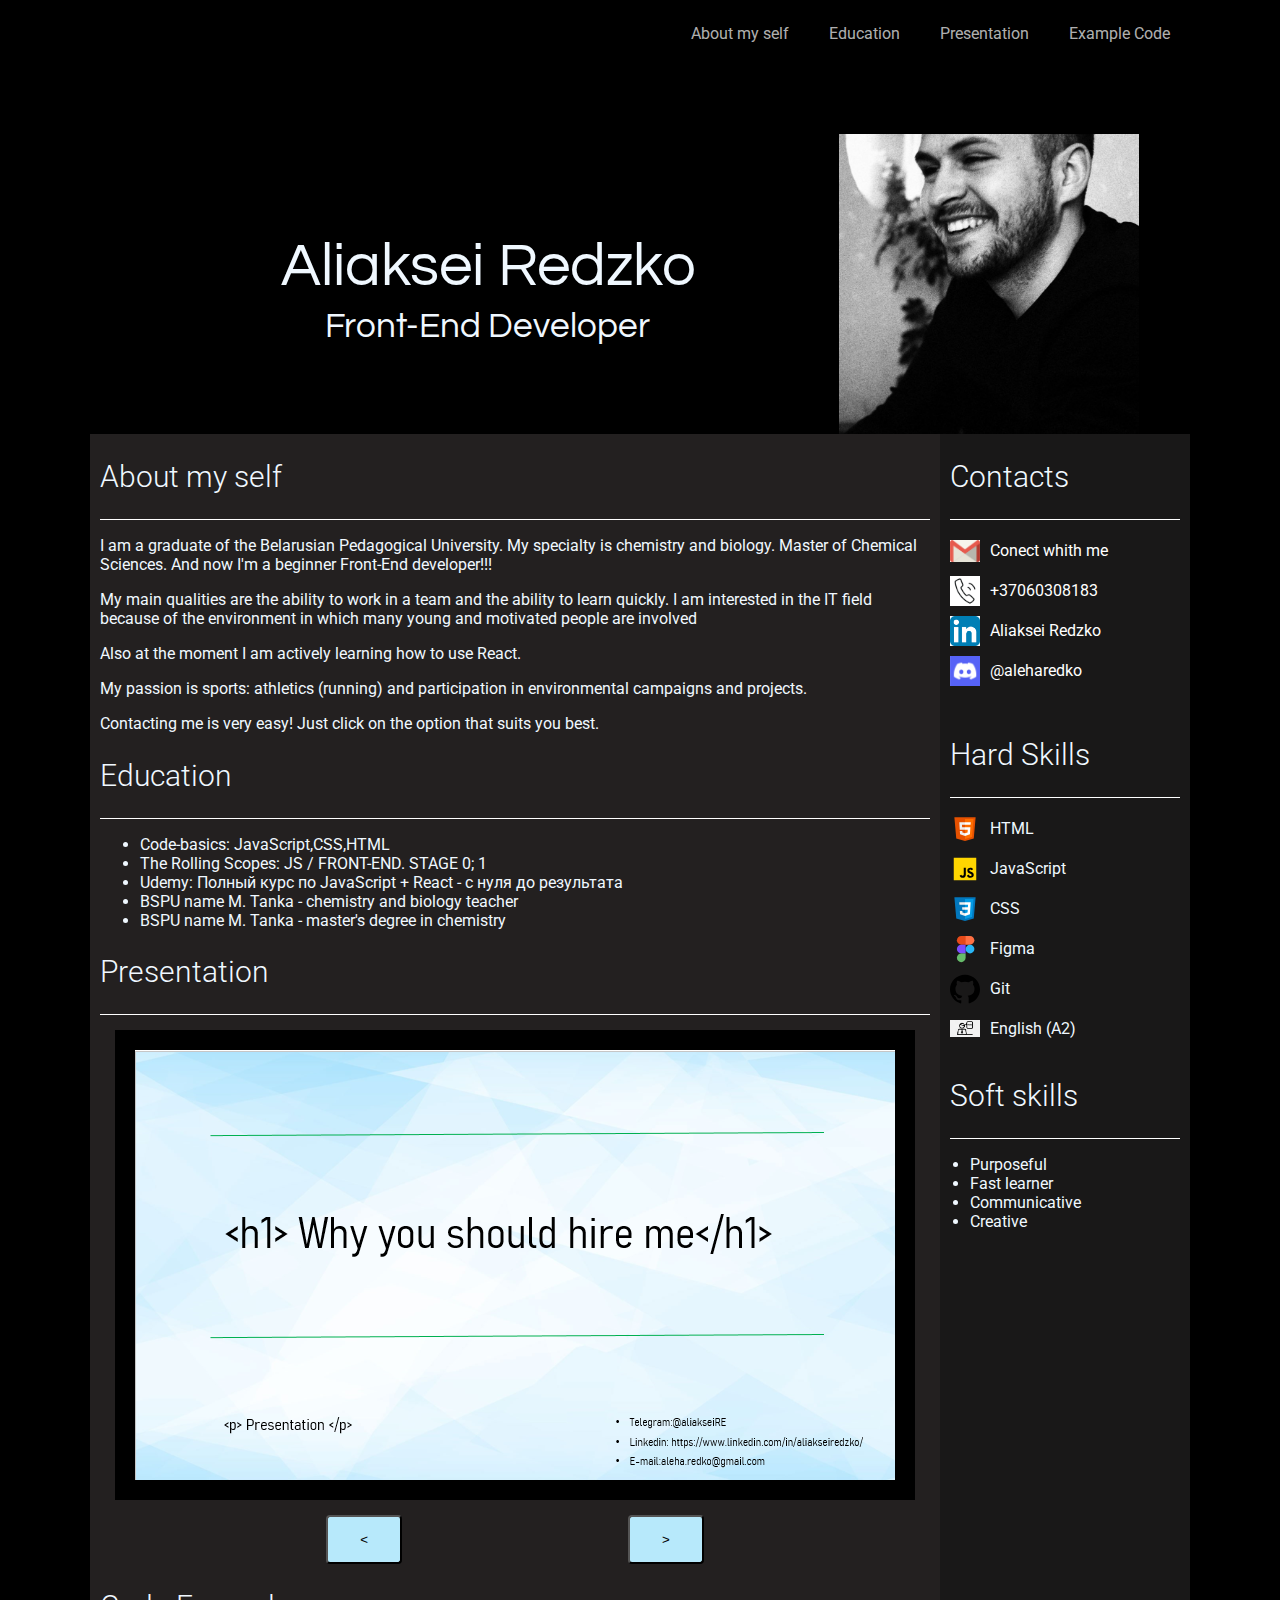
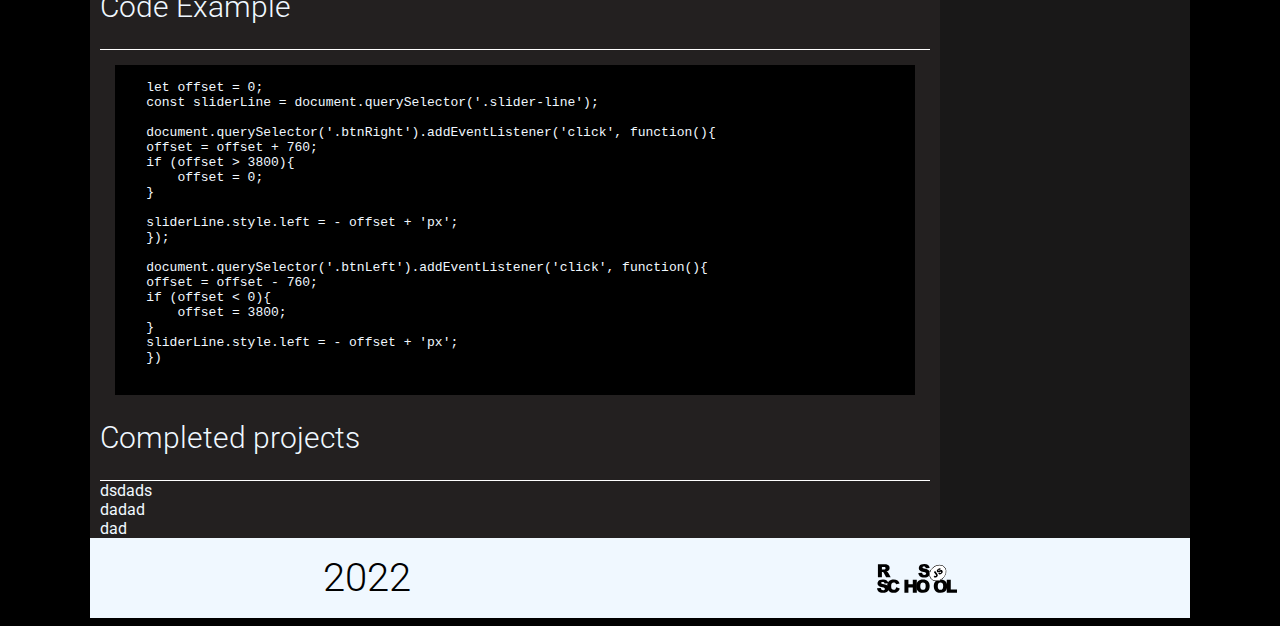
<file: index.html>
<!DOCTYPE html>
<html lang="en">
<head>
    <meta charset="UTF-8">
    <meta http-equiv="X-UA-Compatible" content="IE=edge">
    <meta name="viewport" content="width=device-width">
    <title>CV Aliaksei Redzko</title>
    <link href="./style.css" rel="stylesheet" type="text/css">
    <link rel="preconnect" href="https://fonts.googleapis.com">
    <link rel="preconnect" href="https://fonts.gstatic.com" crossorigin>
    <link rel="preconnect" href="https://fonts.googleapis.com">
    <link rel="preconnect" href="https://fonts.gstatic.com" crossorigin>
    <link href="https://fonts.googleapis.com/css2?family=Questrial&display=swap" rel="stylesheet">
    <link href="https://fonts.googleapis.com/css2?family=Roboto:ital,wght@0,300;0,400;0,500;1,300;1,400&display=swap" rel="stylesheet">
    <link rel="icon" href="/assents/myFoto.jpg" type="image/jpg" sizes="32x32">
</head>
<body>
    <div class="wrapper">

        <div class="durgerButton"></div>

        <nav class="navBar">
            <div class="container">
                <div class="navBar_wrap">
                <div class="hamb">
                    <div class="hamb_field" id="hamb">
                        <span class="bar"></span>
                        <span class="bar"></span>
                        <span class="bar"></span>
                    </div>
                </div>
                <ul class="menu" id="menu">
                    <li><a href="#About_my_self" class="navItem">About my self</a></li>
                    <li><a href="#Education" class="navItem">Education</a></li>
                    <li><a href="#Presentation" class="navItem">Presentation</a></li>
                    <li><a href="#Example_Code" class="navItem">Example Code</a></li>
                </ul>
                </div>
            </div>      
        </nav>

        <div class="popup" id="popup"></div>

        <header class="header">
            <div class="headerLine">
                        <img src="/assents/my_foto.jpg" alt="My foto" class="myFoto">

                    <div class="headerContentText">
                        <h1 class="h1HeaderContentText">Aliaksei Redzko</h1>
                        <h2 class="h2HeaderContentText">Front-End Developer</h2>
                    </div>
            </div>
            
        </header>

        <main>
            
            <div class="mainContainer">  
                <aside class="aside">
                    <div class="asideContainer">
                        <section class="contact">
                            <h2>Contacts</h2>
                            <hr>
                            <ul class="ulAsideContacts">
                                <li class="liAsideContacts liAsideContactsMail" title="Follow the link"><a href="mailto:aleharedko@gmail.com" 
                                    class="hrefClick" target="_blank">Conect whith me</a></li>

                                <li class="liAsideContacts liAsideContactsTelefon"><a href="tel:+37060308183" class="hrefClick"> +37060308183</a></li>

                                <li class="liAsideContacts liAsideContactsLinkedin" title="Follow the link"><a href="https://www.linkedin.com/in/aliakseiredzko/" 
                                    class="hrefClick" target="_blank">Aliaksei Redzko </a></li>

                                <li class="liAsideContacts liAsideContactsDiscord"><a href="https://discordapp.com/users/394228178991710218" title="Follow the link" 
                                    class="hrefClick" target="_blank">@aleharedko</a></li>
                            </ul>
                        </section>

                        <section class="hardSkills">
                            <h2>Hard Skills</h2>
                            <hr>
                            <ul class="skillsItemsLisst">
                                <li class="skills_items skills_html">HTML </li>
                                <li class="skills_items skills_js">JavaScript</li>
                                <li class="skills_items skills_css">CSS</li>
                                <li class="skills_items skills_figma">Figma</li>
                                <li class="skills_items skills_git"> Git</li>
                                <li class="skills_items skills_language">English (A2)</li>
                            </ul>
                        </section>

                        <section class="softSkills">
                            <h2>Soft skills</h2>
                            <hr>
                            <ul class="softSkillsList">
                                <li class="">Purposeful</li>
                                <li class="">Fast learner</li>
                                <li class="">Communicative</li>
                                <li class="">Creative</li>
                            </ul>
                        </section> 
                    </div>
                </aside>

                <div class="mainInformation">
                    <div class="mainInformationContainer">
                        <div class="shortlyAboutMySelf">
                            <section>
                                <h2 id="About_my_self">About my self</h2>
                                <hr>
                                <div class = "textShortlyAboutMySelf">
                                    <p>I am a graduate of the Belarusian Pedagogical University. My specialty is chemistry and biology. Master of Chemical Sciences. And now I'm a beginner Front-End developer!!!</p>
                                    <p>My main qualities are the ability to work in a team and the ability to learn quickly.
                                        I am interested in the IT field because of the environment in which many young and motivated people are involved</p>
                                    <p>Also at the moment I am actively learning how to use React.</p> 
                                    <p>My passion is sports: athletics (running) and participation in environmental campaigns and projects.</p>
                                    <p>Contacting me is very easy! Just click on the option that suits you best.</p>
                                </div>
                            </section>    
                        </div>
                            
                        <div class="educationContant">
                                <section class="education">
                                    <h2 id="Education">Education</h2>
                                    <hr>
                                    <ul class="educationList">
                                        <li>Code-basics: JavaScript,CSS,HTML </li>
                                        <li>The Rolling Scopes: JS / FRONT-END. STAGE 0; 1</li>  
                                        <li>Udemy: Полный курс по JavaScript + React - с нуля до результата </li>
                                        <li>BSPU name M. Tanka - chemistry and biology teacher</li>
                                        <li>BSPU name M. Tanka - master's degree in chemistry</li>
                                    </ul>
                                </section>
                        </div>

                        <div class="demonstrationMyself">
                            <h2 id="Presentation">Presentation</h2>
                            <hr>
                            <div class="sliderContainer">                            
                                <div class="slider">
                                    <div class="slider-line">
                                        <img src="/assents/Screenshot_1.png" alt="ferst slid" class="imgSlider">
                                        <img src="/assents/Screenshot_2.png" alt="why me1" class="imgSlider">
                                        <img src="/assents/Screenshot_3.png" alt="why me2" class="imgSlider">
                                        <img src="/assents/Screenshot_4.png" alt="negative sid" class="imgSlider">
                                        <img src="/assents/Screenshot_5.png" alt="summing up" class="imgSlider"> 
                                        <img src="/assents/Screenshot_6.png" alt="success" class="imgSlider">
                                    </div>
                                </div>
                                
                            </div >
                                <div class='positionButton'>
                                    <button class="btnLeft"> < </button>
                                    <button class="btnRight"> > </button>
                                    <script src="/script.js" class="btnRight" ></script>
                                </div>
                           
                        </div>

                        <div class="exampleCoD">
                            <section class="example">
                                <h2 id="Example_Code">Code Example</h2>
                                <hr>
                                    <div class="exampleCodContainer">
                                        <div class="exampleCodBackspace">
                                            <pre>
                                                <code>
    let offset = 0;
    const sliderLine = document.querySelector('.slider-line');

    document.querySelector('.btnRight').addEventListener('click', function(){
    offset = offset + 760;
    if (offset > 3800){
        offset = 0;
    }

    sliderLine.style.left = - offset + 'px';
    });

    document.querySelector('.btnLeft').addEventListener('click', function(){
    offset = offset - 760;
    if (offset < 0){
        offset = 3800;
    }
    sliderLine.style.left = - offset + 'px';
    })
                                                </code>
                                            </pre> 
                                        </div>
                                    </div>
                            </section>  
                        
                        </div> 
                        
                        <div>
                            <section>
                                <h2>Completed projects</h2>
                                <hr>
                                <div>dsdads</div>
                                <div>dadad</div>
                                <div>dad</div>
                            </section>
                        </div>
                            
                    </div>    
               
                 </div>    
            </div>       
        </main>
        
        <footer class="footer"> 
                <div class="textFooter">2022</div>
                <img src="/assents/rs_school_js.svg" alt="rs_school_js" class="rs_school_js">   
        </footer>
    
    </div>
    
</body>
</html>
</file>
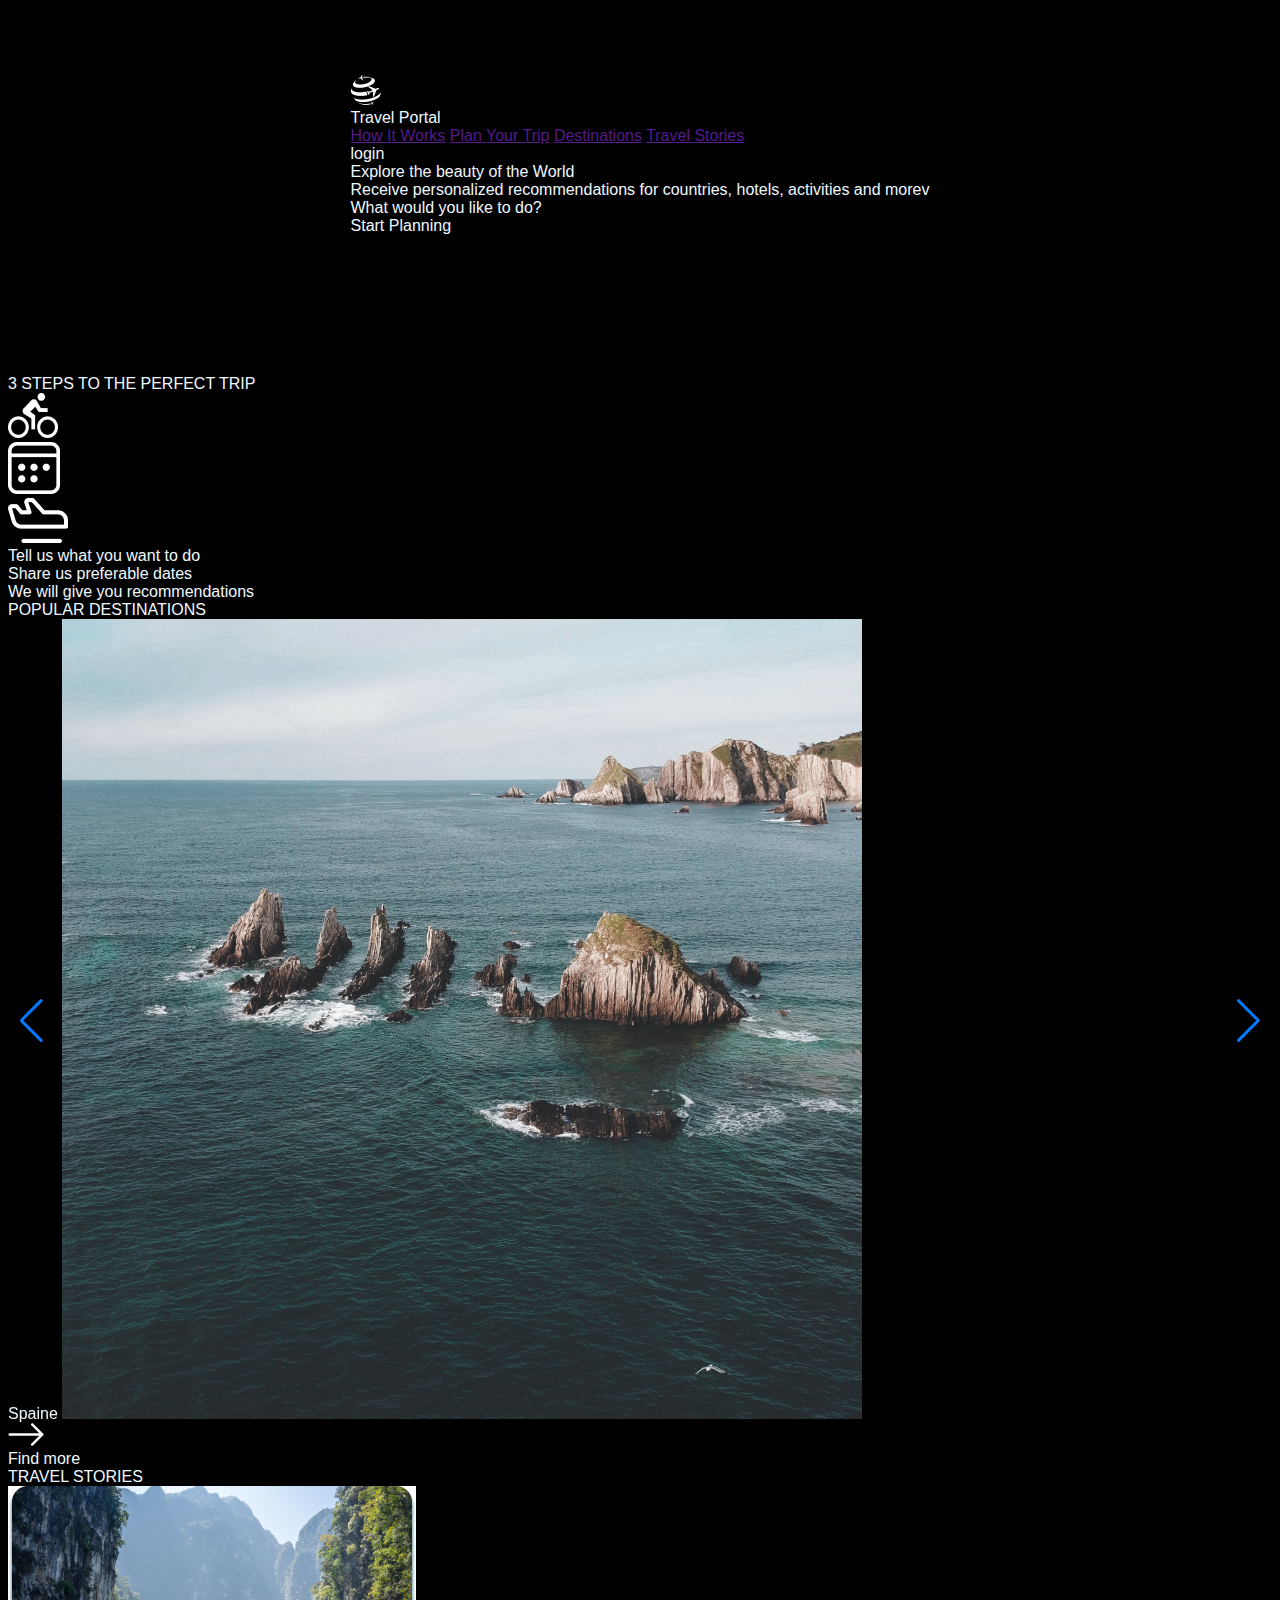
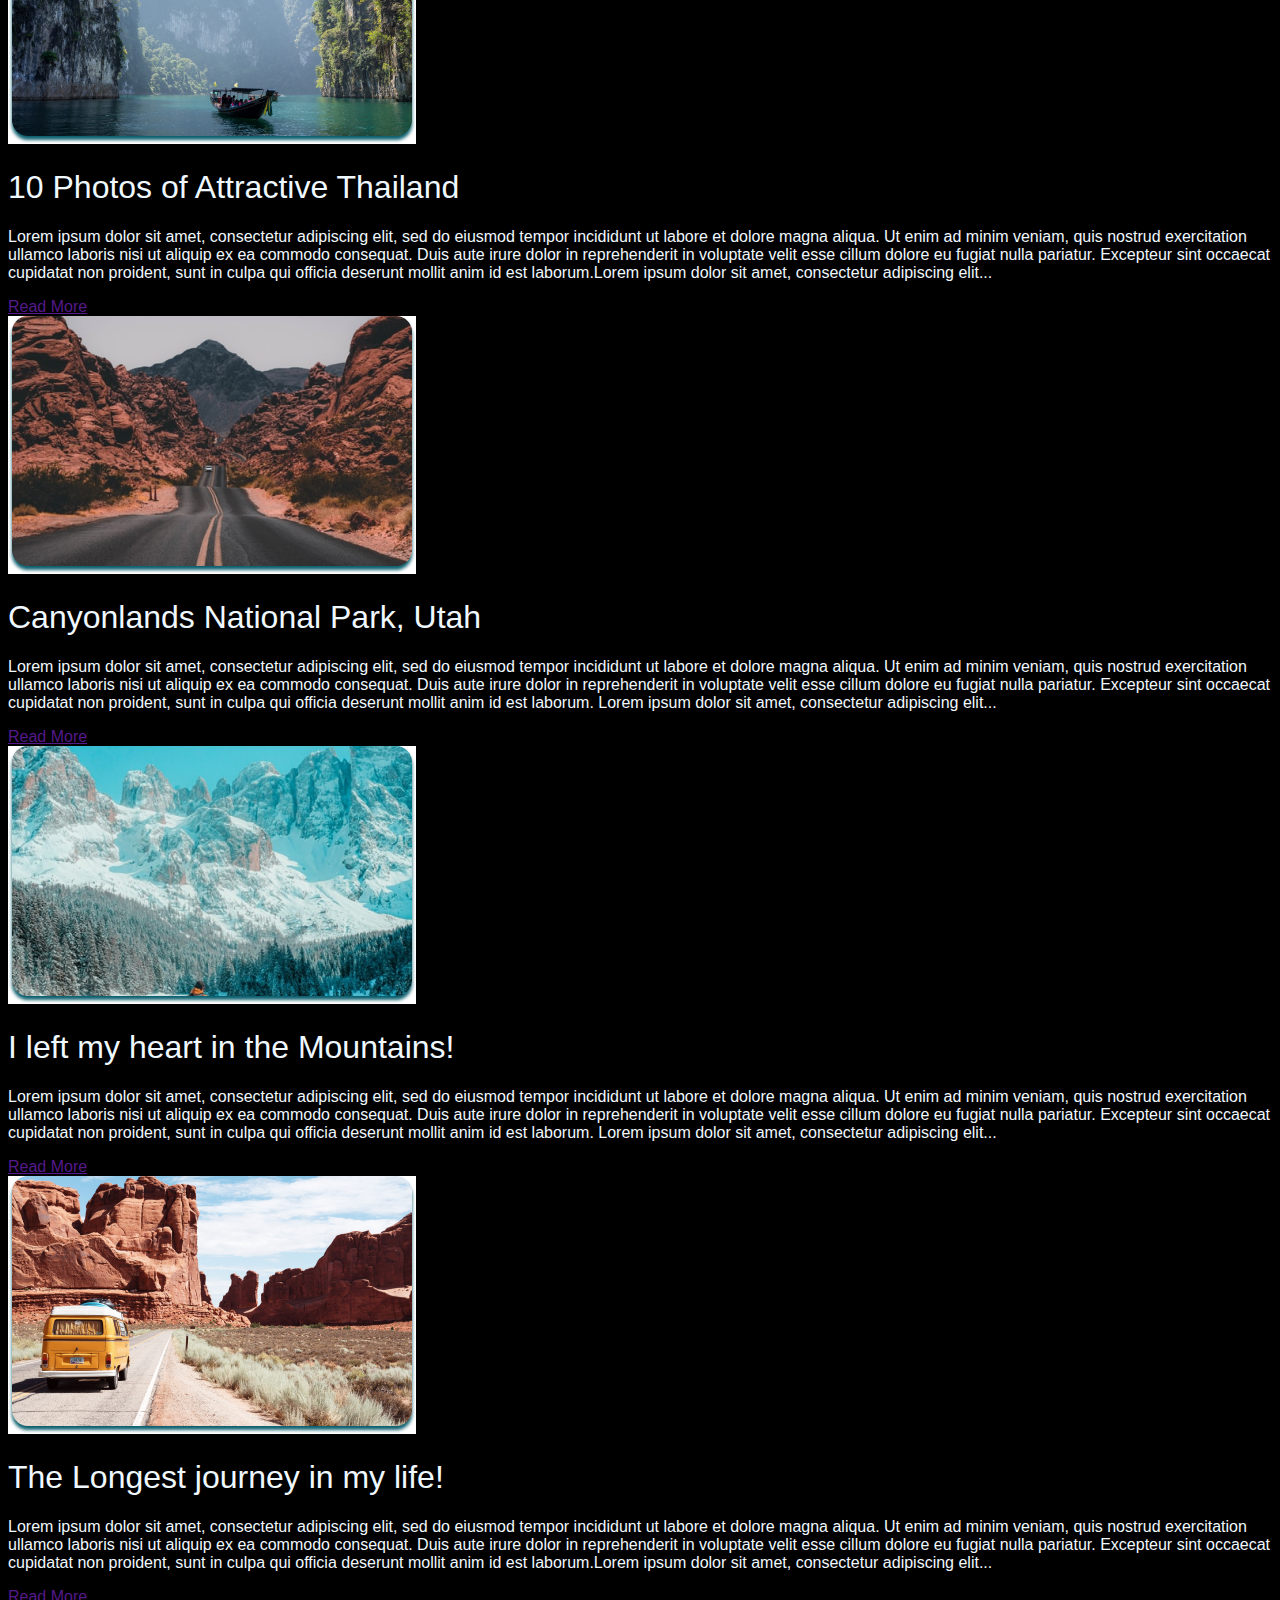
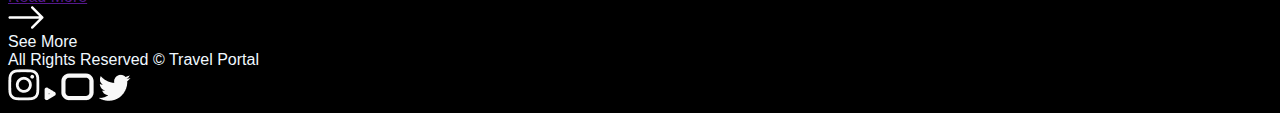
<file: index1.html>
<!DOCTYPE html>
<html lang="en">
<head>
    <meta charset="UTF-8">
    <meta http-equiv="X-UA-Compatible" content="IE=edge">
    <meta name="viewport" content="width=device-width, initial-scale=1.0">
    <link rel="stylesheet" href="style.css">
    <link rel="preconnect" href="https://fonts.googleapis.com">
    <link rel="preconnect" href="https://fonts.gstatic.com" crossorigin>
    <link href="https://fonts.googleapis.com/css2?family=Red+Hat+Text:wght@300;400;500&display=swap" rel="stylesheet">
    <link rel="preconnect" href="https://fonts.googleapis.com">
    <link rel="preconnect" href="https://fonts.googleapis.com">
    <link rel="preconnect" href="https://fonts.gstatic.com" crossorigin>
    <link href="https://fonts.googleapis.com/css2?family=Aleo:ital,wght@0,400;0,700;1,300;1,400&family=Red+Hat+Text:wght@300;400;500&display=swap" rel="stylesheet">
    <link rel="stylesheet" href="https://cdn.jsdelivr.net/npm/swiper@8/swiper-bundle.min.css"/>
    <script src="https://cdn.jsdelivr.net/npm/swiper@8/swiper-bundle.min.js"></script>
    <title>Travel1</title>
</head>

<body> 
    <header>
        <div class="header">
            <div class="red_table"> 
                <div class="header_container">
                    <div class="header_line">
                        <div class="header_logo">
                            <img src="/assets/img/logo.png" alt="headerLogo">
                        </div>

                        <div class="name_syt">Travel Portal</div>

                    
                        <div class="nav">
                            <a href="" class="nav_item">How It Works</a>
                            <a href="" class="nav_item">Plan Your Trip</a>
                            <a href="" class="nav_item">Destinations</a>
                            <a href="" class="nav_item">Travel Stories</a>
                        </div>

                        <div class="buttont_login">
                            <a class="btn_text">login</a>
                        </div>  
                    </div>

                    <div class="header_line_center">
                        <div class="header_titel"> Explore the beauty of the World</div>

                        <div class="sub_title"> Receive personalized recommendations for countries, hotels, activities and morev</div >
                     
                        <div class="table_header_line_center">
                           <div class="table_header_line_center_text"> What would you like to do?</div>
                            <div class="button_header_line_center">
                                <div class="button_header_line_center_text">Start Planning</div>
                            </div>
                        </div>

                    </div>
                </div>         
            </div>    
             
        </div>

    </header>
    <main id="main">
       
        <div class="text_steps">3 STEPS TO THE PERFECT TRIP</div>    
        
        <div class="after_header_three_steps_table">
            
                <div class="table_img_three_steps_one">
                    <img src="/assets/img/Vector.png" alt="steps one" class="img_three_steps" ><a></a>
                </div>  
            
                <div class="table_img_three_steps_two">
                    <img src="/assets/img/Vector (1).png" alt="steps two" class="img_three_steps" ><a></a>
                </div>

                <div class="table_img_three_steps_three">
                    <img src="/assets/img/Vector (2).png" alt="steps three" class="img_three_steps" ><a></a>
                </div>
        </div>  

        <div class="after_header_three_steps_table_text">
            <div class="text_three_steps">Tell us what you want to do</div>
            <div class="text_three_steps">Share us preferable dates </div>
            <div class="text_three_steps">We will give you recommendations</div>
        </div>  

        <div class="popular_destinations_text">POPULAR DESTINATIONS</div>

        <script src="https://cdn.jsdelivr.net/npm/swiper@8/swiper-bundle.min.js"></script>
        
        <!--<script src="/script.js"></script>-->

        <div class="swiper">
            
            <div class="swiper-wrapper">
                
                <div class="swiper-slide">Spaine
                    <img src="/assets/img/spaine  full.jpg" alt="Spaine">
                </div>

                <div class="swiper-slide">Japan
                    <img src="/assets/img/japan.jpg" alt="Japan">
                </div>

                <div class="swiper-slide">USA
                    <img src="/assets/img/usa full.jpg" alt="USA">
                </div>
            
            </div>
            <!-- If we need pagination - нумерация страниц
            <div class="swiper-pagination"></div>-->
        
            
            <div class="swiper-button-prev"></div>
            <div class="swiper-button-next"></div>
        
            <!-- If we need scrollbar - полоса прокрутки
            <div class="swiper-scrollbar"></div>-->
        </div>

        
        <div class="button_find_more">
             <img src="/assets/img/стрелка.png" alt="arrow">
            <div class="button_find_more_text" class="arrow_button_find_more">Find more</div> 
        </div>
        
        <div class="text_travel_stories">TRAVEL STORIES</div>

        <div class="travel_stories_block">
                    <div class="travel_stories_container">
                        <div class="travel_stories_bg">
                            <div class="travel_stories_content">
                                <div class="img_travel_stories_container">
                                        <img src="/assets/img/Rectangle 15.jpg" alt="10 Photos of Attractive Thailand">
                                        <div class="text_travel_stories_container">
                                            <h1 class="h1_text">10 Photos of Attractive Thailand</h1>
                                            <p class="p_text">Lorem ipsum dolor sit amet, consectetur adipiscing elit, sed do eiusmod tempor incididunt ut labore et dolore magna aliqua. 
                                                Ut enim ad minim veniam, quis nostrud exercitation ullamco laboris nisi ut aliquip ex ea commodo consequat. Duis aute irure dolor in reprehenderit in voluptate velit esse cillum dolore eu fugiat nulla pariatur. 
                                                Excepteur sint occaecat cupidatat non proident, sunt in culpa qui officia deserunt mollit anim id est laborum.Lorem ipsum dolor sit amet, consectetur adipiscing elit... 
                                                </p>
                                            <a href="" class="link_reda_more">Read More</a>
                                            
                                        </div>
                                    </div>

                                    <div class="img_travel_stories_container">
                                        <img src="/assets/img/Rectangle 16.jpg" alt="Canyonlands National Park, Utah">
                                        <div class="text_travel_stories_container">
                                            <h1 class="h1_text">Canyonlands National Park, Utah</h1>
                                            <p class="p_text">Lorem ipsum dolor sit amet, consectetur adipiscing elit, sed do eiusmod tempor incididunt ut labore et dolore magna aliqua. 
                                                Ut enim ad minim veniam, quis nostrud exercitation ullamco laboris nisi ut aliquip ex ea commodo consequat. 
                                                Duis aute irure dolor in reprehenderit in voluptate velit esse cillum dolore eu fugiat nulla pariatur. 
                                                Excepteur sint occaecat cupidatat non proident, sunt in culpa qui officia deserunt mollit anim id est laborum.
                                                Lorem ipsum dolor sit amet, consectetur adipiscing elit... 
                                                </p>
                                                <a href="" class="link_reda_more">Read More</a>
                                        </div>
                                    </div>

                                    <div class="img_travel_stories_container">
                                        <img src="/assets/img/Rectangle 17.jpg" alt="I left my heart in the Mountains!">
                                        <div class="text_travel_stories_container">
                                            <h1 class="h1_text">I left my heart in the Mountains!</h1>
                                            <p class="p_text"> Lorem ipsum dolor sit amet, consectetur adipiscing elit, sed do eiusmod tempor incididunt ut labore et dolore magna aliqua. 
                                                Ut enim ad minim veniam, quis nostrud exercitation ullamco laboris nisi ut aliquip ex ea commodo consequat. 
                                                Duis aute irure dolor in reprehenderit in voluptate velit esse cillum dolore eu fugiat nulla pariatur. 
                                                Excepteur sint occaecat cupidatat non proident, sunt in culpa qui officia deserunt mollit anim id est laborum.
                                                Lorem ipsum dolor sit amet, consectetur adipiscing elit... 
                                                </p>
                                            <a href="" class="link_reda_more">Read More</a>
                                        </div>
                                    </div>

                                    <div class="img_travel_stories_container">
                                        <img src="/assets/img/Rectangle 17 (1).jpg" alt="The Longest journey in my life!">
                                        <div class="text_travel_stories_container">
                                            <h1 class="h1_text">The Longest journey in my life!</h1>
                                            <p class="p_text">Lorem ipsum dolor sit amet, consectetur adipiscing elit, sed do eiusmod tempor incididunt ut labore et dolore magna aliqua.
                                                Ut enim ad minim veniam, quis nostrud exercitation ullamco laboris nisi ut aliquip ex ea commodo consequat. 
                                                Duis aute irure dolor in reprehenderit in voluptate velit esse cillum dolore eu fugiat nulla pariatur. 
                                                Excepteur sint occaecat cupidatat non proident, sunt in culpa qui officia deserunt mollit anim id est laborum.Lorem ipsum dolor sit amet, consectetur adipiscing elit... 
                                                </p>
                                                <a href="" class="link_reda_more">Read More</a>
                                        </div>
                                        
                                    </div>

                                    <div class="see_more">
                                        <img src="/assets/img/стрелка.png" alt="arrow">
                                        <div class="text_see_more">See More</div> 
                                    </div>

                                </div>
                                
                                <div class="footer_block">
                                    <div class="text_footer_block">All Rights Reserved © Travel Portal</div>
                                    <div class="img_footer_block">
                                        <img src="/assets/img/instagram.png" alt="instagram" class="">
                                        <img src="/assets/img/youtube-2.png" alt="youtube" class="">
                                        <img src="/assets/img/youtube-1.png" alt="youtube" class="">
                                        <img src="/assets/img/twiter.png" alt="twiter" class="">

                                </div>
                            </div>
                        </div>
                    </div>
            
                    
     </div> 

        

        
    </main>  
</body>
</html>
</file>
<file: style.css>
body{
    background-color: black;
    color: aliceblue;
    font-family: 'Roboto', sans-serif;
}

hr{
    border: none;
    background-color: white;
    height: 1px;
    width: 100%;
    margin: 0px;
}

h1{
    font-weight: 300;
}

h2{
    font-weight: 300;  
    font-size: 30px;
}

.header{
    height: 300px;
    width: 100%;
    margin-top: 75px;  
    padding: 0;
    display: flex;
    justify-content: center;
}

.navBar{
    position: relative;
    left: 0;
    top: 0;
    width: 100%;
    background-color: rgb(0, 0, 0);

}

.navBar_wrap{
    display: flex;
    justify-content: flex-end;
    height: 100%;
}

.hamb{
    display: none;
}

.popup{
    display: none;
}

.menu > li > a {
    text-decoration: none;
    
}

.menu > li {
    list-style-type: none;
}

.navBar_wrap .menu{
    display: flex;
}

.navBar_wrap .menu > li > a {
    display: flex;
    align-items: center;
    padding: 0 20px;
    color: rgba(255, 255, 255, 0.7);
}

.navBar_wrap .menu > li > a:hover {
    color:rgb(0, 0, 0), 1;
}

@media (max-width: 1000px) {
    .navBar_wrap .menu {
        display: none;
    }
    .hamb{
        display: flex;
        align-items: center;
    }
    .hamb_field{
        padding: 10px 20px;
    }
    .bar{
        display: block;
        width: 30px;
        height: 3px;
        margin: 6px auto;
        background: white;
    }
    .popup{
        position: fixed;
        top: -100%;
        width: 900px;
        height: 50px;
        background-color: rgb(0, 0, 0);
        display: flex;
        transition: 0.3s;
    }
    .popup.open{
        top: 0;
    }

    .popup .menu{
        display: flex;
        align-items: flex-end;
        
    }
}

.navItem{
 padding-right: 20px;  
 color: aliceblue; 
}

.h1HeaderContentText{
    font-size: 60px;
    margin-bottom: 10px;
    margin-right: 142px;
    position: relative;
    animation: shadow  2s infinite ease-in-out;
}

.h2HeaderContentText{
    font-size: 35px;
    font-weight: 300;
    position: relative;
    margin: 10px 0px 28px 44px;
}

.wrapper{
    width: 1100px;
    display: flex;
    flex-direction: column;
    min-height: 100%;
    margin: auto;
}

.myFoto{
    width: 300px;
    height: 300px;
    border: 1px solid black;
    float: right;
    
}

.headerLine{
    width: 1000px;
    display: flex;
    flex-direction: row-reverse;
    align-items: center;
    justify-content: flex-start;
   
}

.mainContainer{
    display: flex;
    flex-direction: row-reverse;
}



.liAsideContactsMail{
    background-image: url(/assents/мэйл.png);
}

.liAsideContactsTelefon{
    background-image: url(/assents/телефон.jpg);
}

.liAsideContactsLinkedin{
    background-image: url(/assents/линкидин.png);
}

.liAsideContactsDiscord{
    background-image: url(/assents/дискорд.png);
}

.ulAsideContacts{
    display: flex;
    flex-direction: column;
    padding-left: 0px;
}

.liAsideContacts{
    display: flex;
    align-items: center;
    background-repeat: no-repeat;
    background-size: 48px;
    margin-bottom: 10px;
    min-height: 30px;
    padding-left: 40px;
    background-size: 30px;
    background-position: left center;
}

.contact{
    display: flex;
    flex-direction: column;
}

.contact, .hardSkills, .softSkills{
    margin-left: 10px;
    margin-right: 10px;
}

.hrefClick{
    text-decoration: none;
    color: white;
}

.headerContent{
    margin-left: 40px;
}

.mainInformation{
    background-color: rgb(35, 32, 32);
}

.mainInformationContainer{
    margin-left: 10px;
    margin-right: 10px;

}

.asideContainer{
    background-color: rgb(25, 24, 24);
    width: 250px;
    height: 100%;
}

.skillsItemsLisst{
    display: flex;
    flex-direction: column;
    padding-left: 0px;
}

.headerContentText{
    font-family: 'Questrial', sans-serif
}

.skills_html{
    background-image: url(/assents/html.svg);
}

.skills_js{
    background-image: url(/assents/javascript.svg);
}

.skills_css{
    background-image: url(/assents/css.svg);
}

.skills_figma{
    background-image: url(/assents/figma.svg);
}

.skills_git{
    background-image: url(/assents/github.svg);
}

.skills_language{
    background-image: url(/assents/png-clipart-speech-computer-icons-english-person-language-mimosa-tree-english-text.png);
}

.skills_items{
    display: flex;
    align-items: center;
    background-repeat: no-repeat;
    background-size: 48px;
    margin-bottom: 10px;
    min-height: 30px;
    padding-left: 40px;
    background-size: 30px;
    background-position: left center;
}

.softSkillsList{
    padding-left: 20px;
}

.exampleCodBackspace{
    background-color: black;
    height: auto;
    margin: 15px; ;
   
}

.footer{
    height: 80px;
    width: 1100px;
    /*margin: auto;*/
    background-color: aliceblue;
    display: flex;
    align-items: center;
    justify-content: space-around;
    flex-wrap: wrap; 
}

.textFooter{
    font-family: 'Roboto', sans-serif;
    color: black;
    font-size: 40px;
    font-weight: 300;
}

.rs_school_js{
    width: 80px;
    height: 80px;
}


.sliderContainer{
    width: 800px;
    height: 470px;
    background-color: black;
    margin: 15px;
    display: flex;
    justify-content: space-around;
    align-items: center;
}

.slider{
    width: 760px;
    height: 430px;
    overflow: hidden;
}

.slider-line{
    height: 430px;
    width: 3800px;
    display: flex;
    position: relative;
    left: 0;
}

.imgSlider{
    width: 760px;
    height: 430px;
}

.positionButton{
    display: flex;
    justify-content: space-evenly;
}

.btnLeft { 
   background-color:  rgb(183, 233, 251);
   padding: 15px 32px;
   border-radius: 4px;
   text-align:center;
}

.btnLeft:hover{
    background-color:  rgb(171, 171, 171);
    transition-duration: 0.4s;
    box-shadow: 0 12px 16px 0 rgba(189, 189, 189, 0.24), 0 17px 50px 0 rgba(175, 175, 175, 0.19);
    color: white;
}

.btnRight{
    background-color: rgb(183, 233, 251);
    border-radius: 4px;
    padding: 15px 32px;
    text-align:center;
}


.btnRight:hover{
    background-color:  rgb(171, 171, 171);
    transition-duration: 0.4s;
    box-shadow: 0 12px 16px 0 rgba(189, 189, 189, 0.24), 0 17px 50px 0 rgba(175, 175, 175, 0.19);
    color: white;
}
</file>
